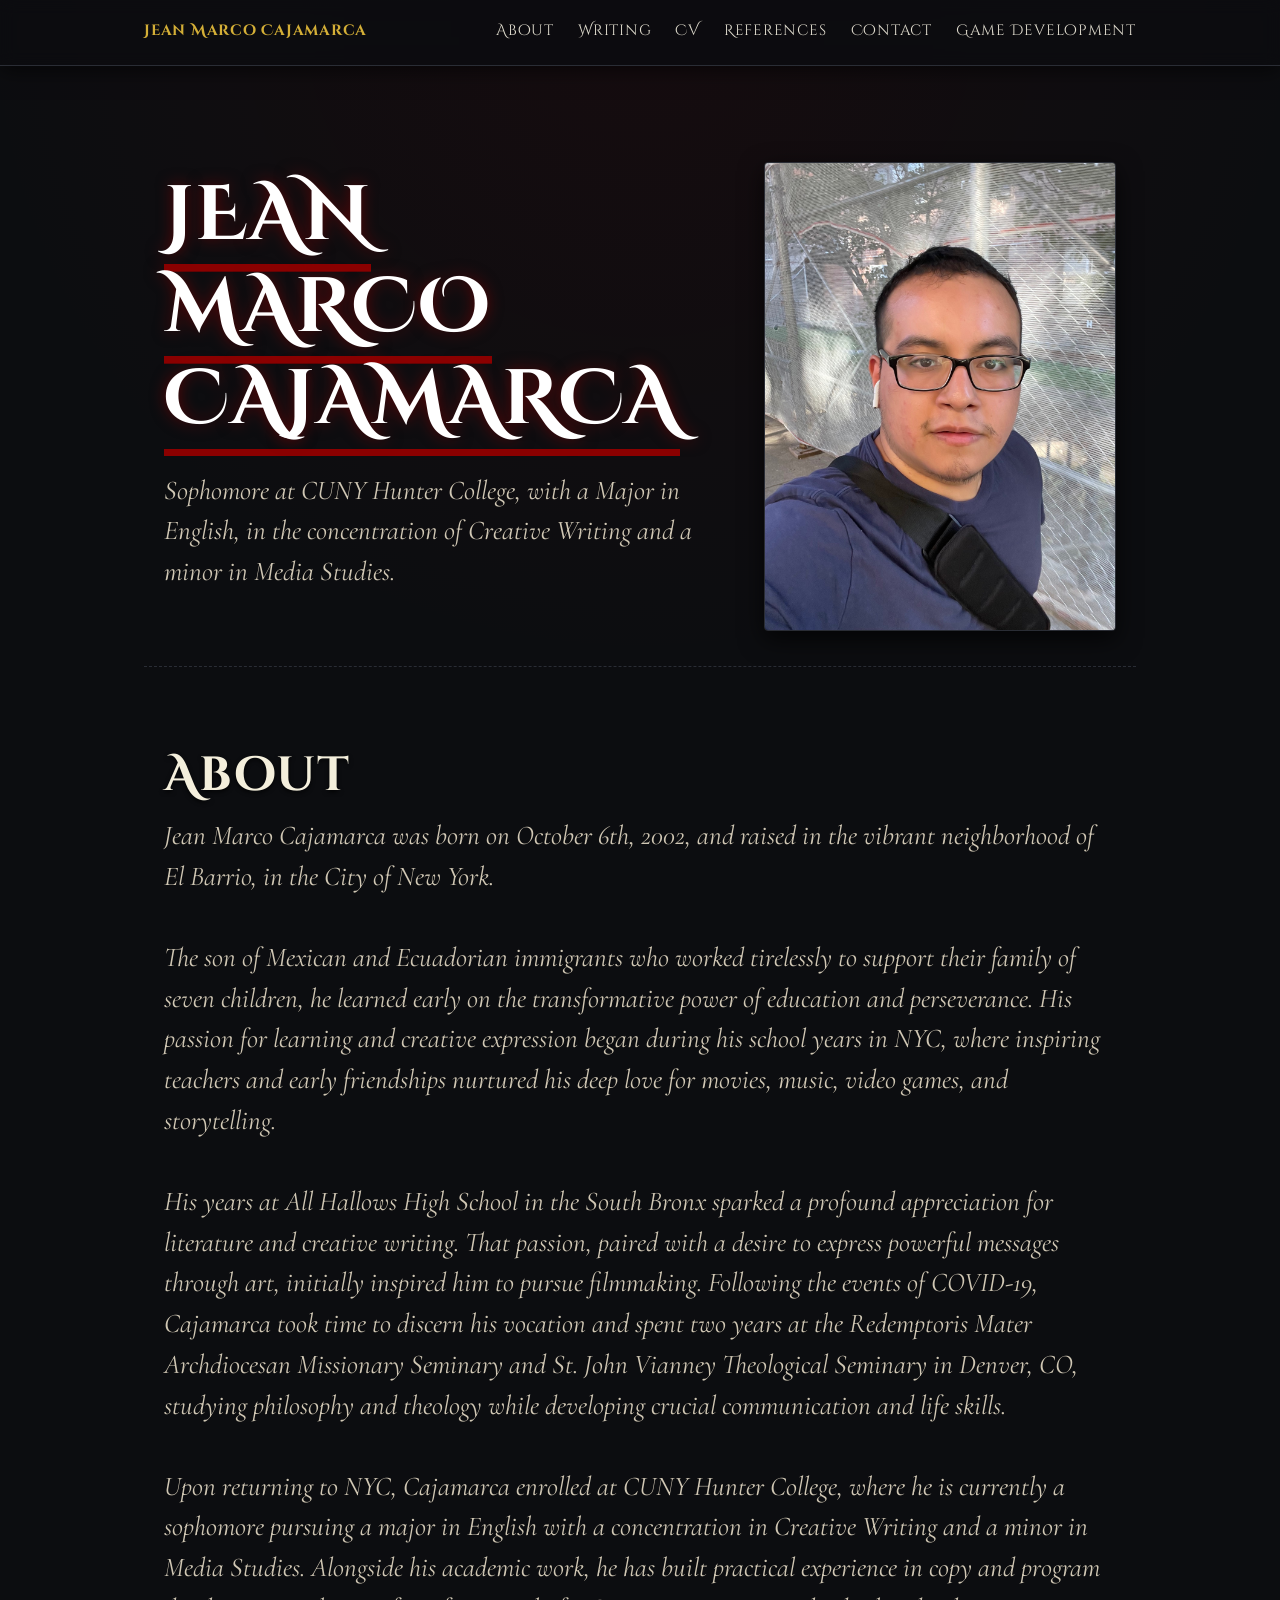
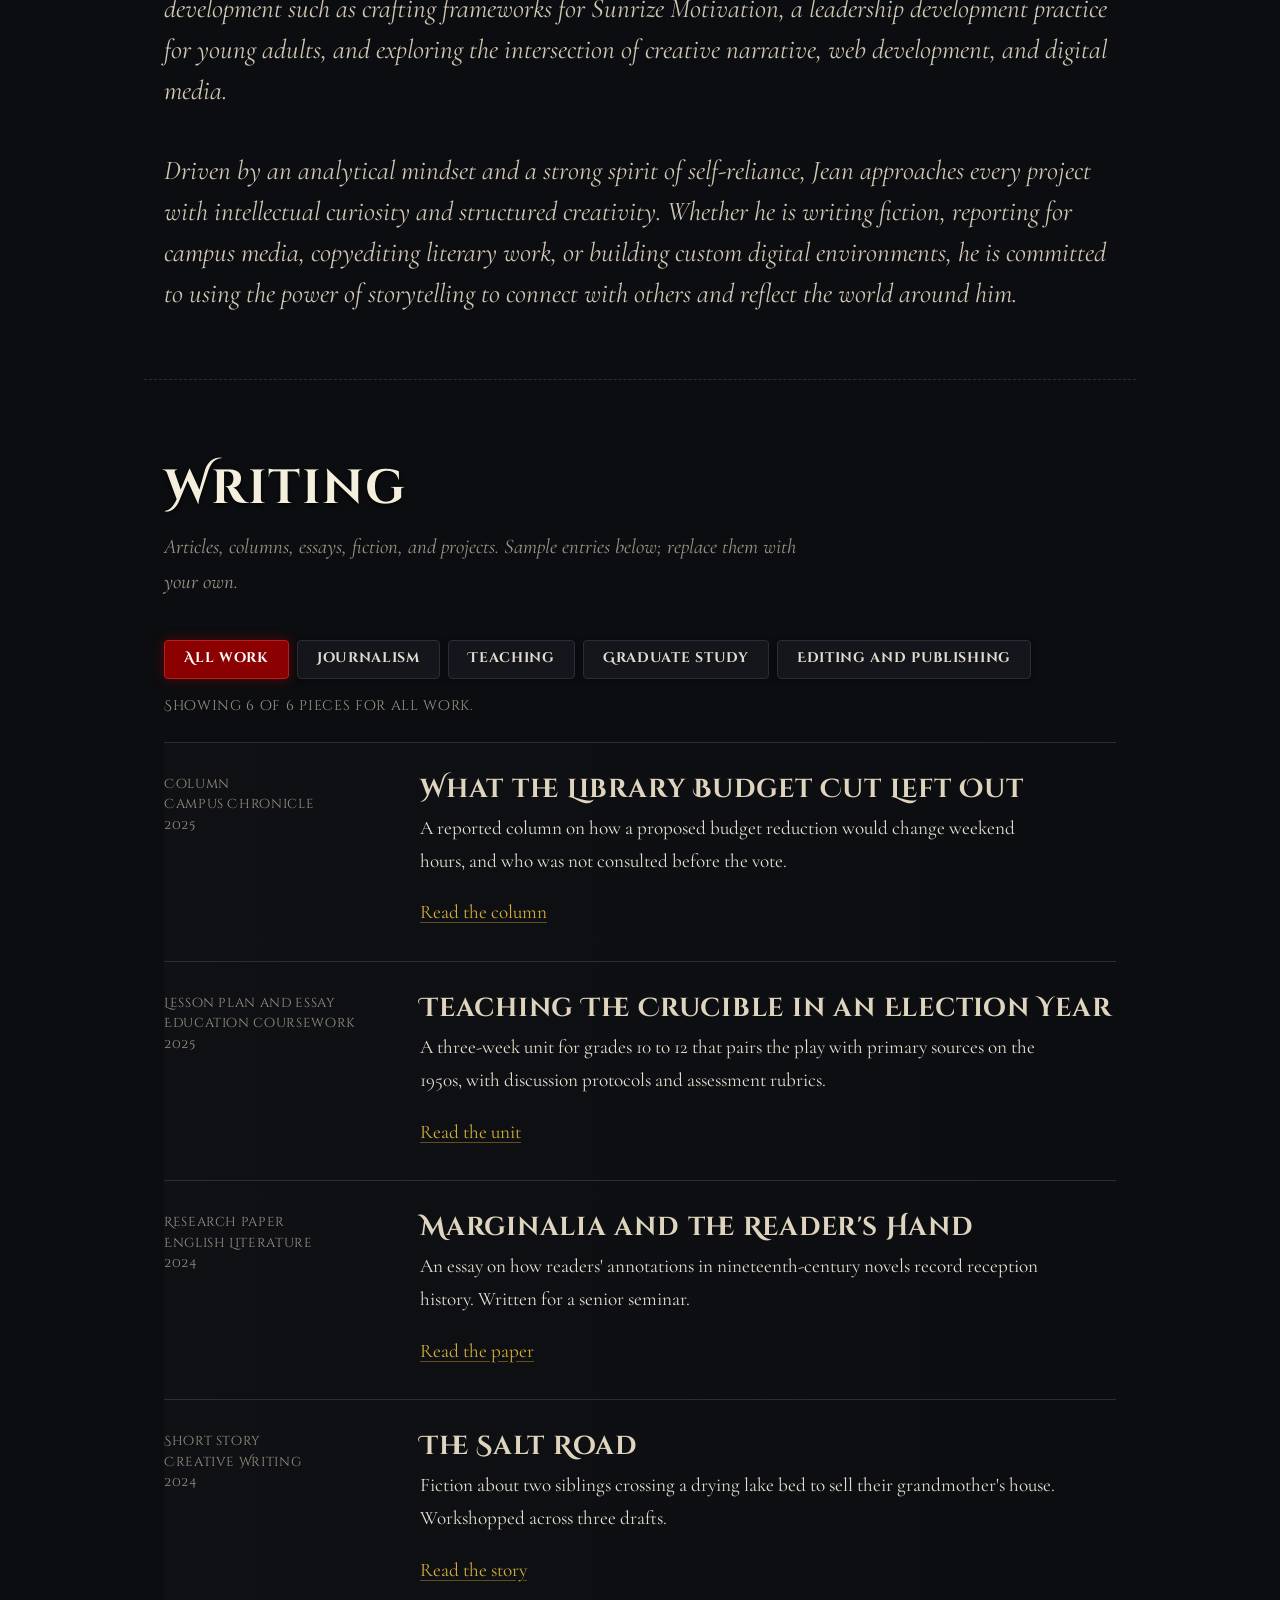
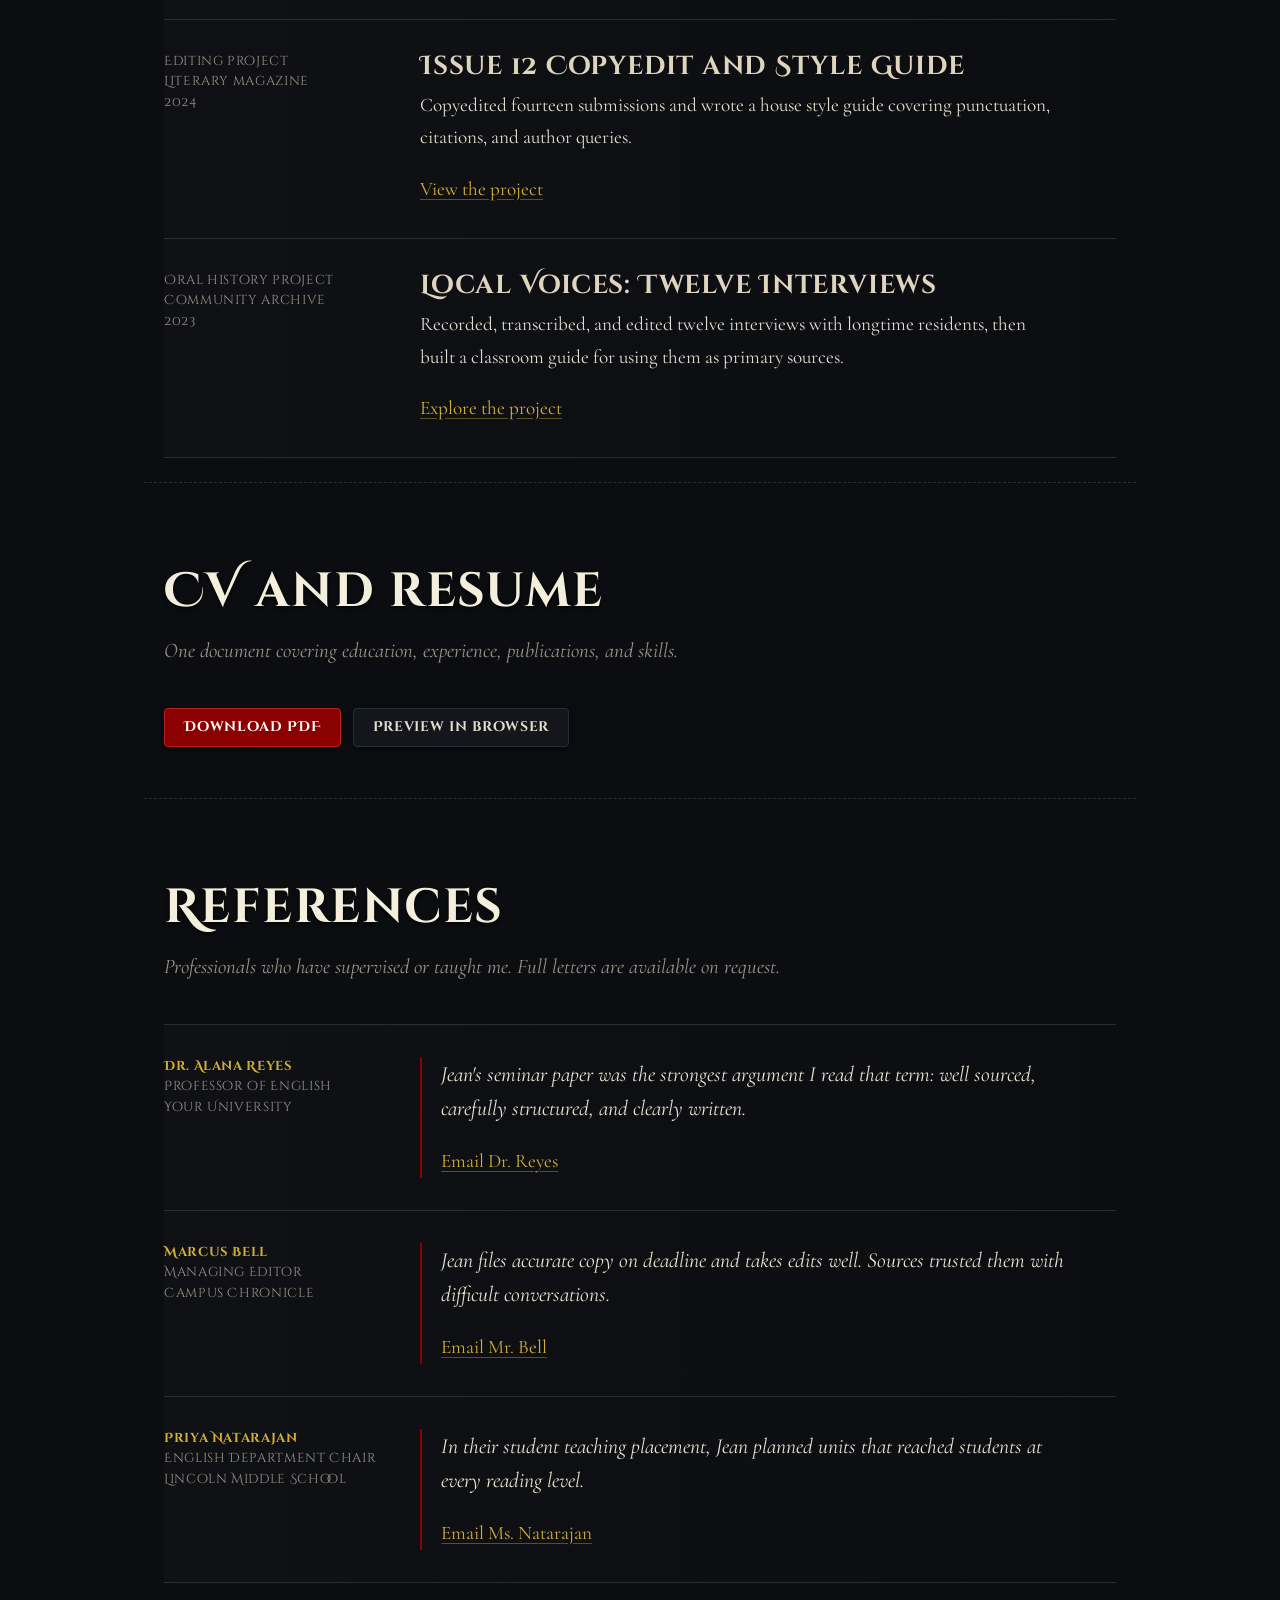
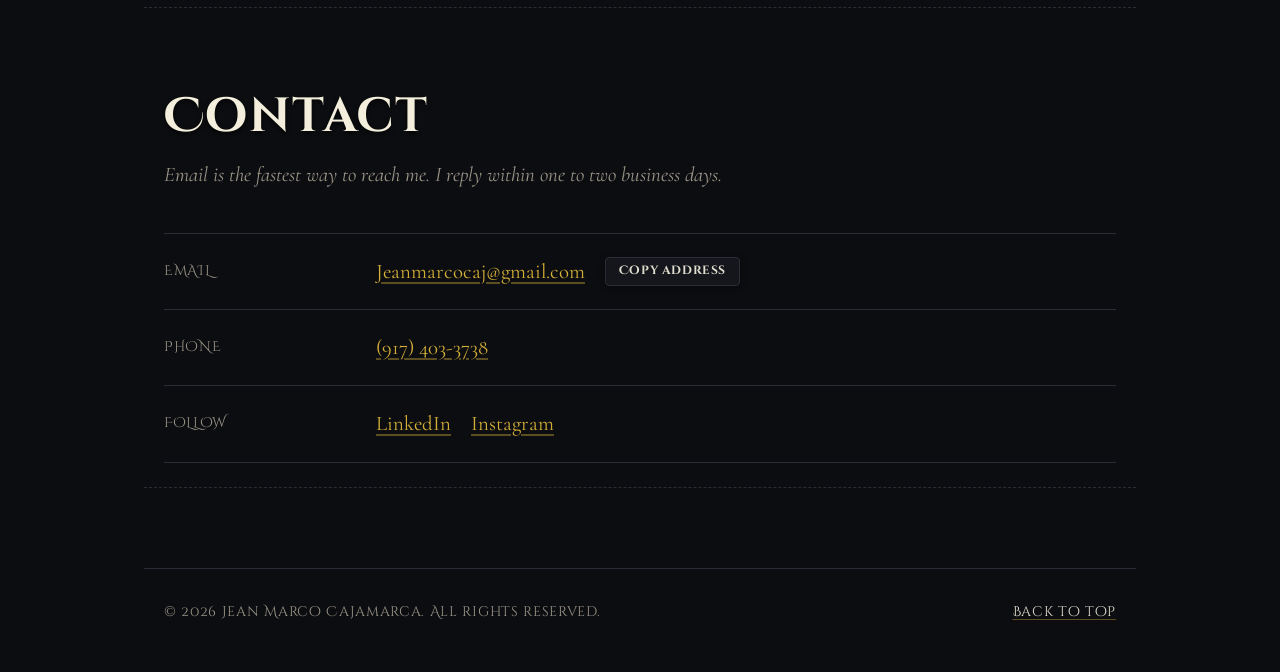
<file: index.html>
<!-- Generated with Claude, edited with Gemini or by myself with a few tweaks.
 10/28/2026
to be or not to be...that is the question
-->
<!DOCTYPE html>
<html lang="en">
<head>
  <meta charset="utf-8">
  <meta name="viewport" content="width=device-width, initial-scale=1">
  <title>Jean Marco Cajamarca</title>
  <meta name="description" content="Portfolio of Jean Marco Cajamarca: English Literature and Composition, Creative Writing. Writing samples, CV, references, and contact details.">
  <link rel="preconnect" href="https://fonts.googleapis.com">
  <link rel="preconnect" href="https://fonts.gstatic.com" crossorigin>
  <link href="https://fonts.googleapis.com/css2?family=Cinzel+Decorative:wght@700&family=Cormorant+Garamond:ital,wght@0,400;0,600;1,400&family=Cinzel:wght@500;700&display=swap" rel="stylesheet">
  <link rel="stylesheet" href="styles.css">
</head>
<body>
  <a class="skip" href="#main">Skip to content</a>

  <header class="site-header">
    <a class="brand" href="#top">Jean Marco Cajamarca</a>
    <nav aria-label="Main">
      <a href="#about">About</a>
      <a href="#writing">Writing</a>
      <a href="#cv">CV</a>
      <a href="#references">References</a>
      <a href="#contact">Contact</a>
      <a href="#gamedev">Game Development</a>
    </nav>
  </header>

  <main id="main">
    <section class="hero" id="top">
      <div class="hero-grid">
        <div class="hero-text">
          <h1><span class="pencil">Jean Marco Cajamarca</span></h1>
          <p class="lead">Sophomore at CUNY Hunter College, with a Major in English, in the concentration of Creative Writing and a minor in Media Studies.</p>
        </div>
        <div class="hero-image-wrapper">
          <img src="assets/selfie.jpeg" alt="Jean Marco Cajamarca selfie" class="hero-image">
        </div>
      </div>
    </section>

    <section id="about" aria-labelledby="about-h">
      <h2 id="about-h">About</h2>
        <p class="lead">Jean Marco Cajamarca was born on October 6th, 2002, and raised in the vibrant neighborhood of El Barrio, in the City of New York.</p>
        <p class="lead">The son of Mexican and Ecuadorian immigrants who worked tirelessly to support their family of seven children, he learned early on the transformative power of education and perseverance. His passion for learning and creative expression began during his school years in NYC, where inspiring teachers and early friendships nurtured his deep love for movies, music, video games, and storytelling.</p>
        <p class="lead">His years at All Hallows High School in the South Bronx sparked a profound appreciation for literature and creative writing. That passion, paired with a desire to express powerful messages through art, initially inspired him to pursue filmmaking. Following the events of COVID-19, Cajamarca took time to discern his vocation and spent two years at the Redemptoris Mater Archdiocesan Missionary Seminary and St. John Vianney Theological Seminary in Denver, CO, studying philosophy and theology while developing crucial communication and life skills.</p>
        <p class="lead">Upon returning to NYC, Cajamarca enrolled at CUNY Hunter College, where he is currently a sophomore pursuing a major in English with a concentration in Creative Writing and a minor in Media Studies. Alongside his academic work, he has built practical experience in copy and program development such as crafting frameworks for Sunrize Motivation, a leadership development practice for young adults, and exploring the intersection of creative narrative, web development, and digital media.</p>
        <p class="lead">Driven by an analytical mindset and a strong spirit of self-reliance, Jean approaches every project with intellectual curiosity and structured creativity. Whether he is writing fiction, reporting for campus media, copyediting literary work, or building custom digital environments, he is committed to using the power of storytelling to connect with others and reflect the world around him.</p>
    </section>

    <section id="writing" aria-labelledby="writing-h">
      <h2 id="writing-h">Writing</h2>
      <p class="section-intro">Articles, columns, essays, fiction, and projects. Sample entries below; replace them with your own.</p>

      <div class="filters" role="group" aria-label="Filter writing by interest">
        <button type="button" data-filter="all" aria-pressed="true">All work</button>
        <button type="button" data-filter="journalism" aria-pressed="false">Journalism</button>
        <button type="button" data-filter="teaching" aria-pressed="false">Teaching</button>
        <button type="button" data-filter="graduate" aria-pressed="false">Graduate study</button>
        <button type="button" data-filter="editing" aria-pressed="false">Editing and publishing</button>
      </div>
      <p class="count" id="count" role="status" aria-live="polite"></p>

      <ul class="entries" id="entries">
        <li class="entry" data-tags="journalism">
          <p class="meta">Column<br>Campus Chronicle<br>2025</p>
          <div>
            <h3>What the Library Budget Cut Left Out</h3>
            <p>A reported column on how a proposed budget reduction would change weekend hours, and who was not consulted before the vote.</p>
            <a href="writing/library-budget.html">Read the column</a>
          </div>
        </li>
        <li class="entry" data-tags="teaching graduate">
          <p class="meta">Lesson plan and essay<br>Education coursework<br>2025</p>
          <div>
            <h3>Teaching The Crucible in an Election Year</h3>
            <p>A three-week unit for grades 10 to 12 that pairs the play with primary sources on the 1950s, with discussion protocols and assessment rubrics.</p>
            <a href="writing/teaching-the-crucible.html">Read the unit</a>
          </div>
        </li>
        <li class="entry" data-tags="graduate">
          <p class="meta">Research paper<br>English Literature<br>2024</p>
          <div>
            <h3>Marginalia and the Reader's Hand</h3>
            <p>An essay on how readers' annotations in nineteenth-century novels record reception history. Written for a senior seminar.</p>
            <a href="writing/marginalia.html">Read the paper</a>
          </div>
        </li>
        <li class="entry" data-tags="editing graduate">
          <p class="meta">Short story<br>Creative Writing<br>2024</p>
          <div>
            <h3>The Salt Road</h3>
            <p>Fiction about two siblings crossing a drying lake bed to sell their grandmother's house. Workshopped across three drafts.</p>
            <a href="writing/the-salt-road.html">Read the story</a>
          </div>
        </li>
        <li class="entry" data-tags="editing">
          <p class="meta">Editing project<br>Literary magazine<br>2024</p>
          <div>
            <h3>Issue 12 Copyedit and Style Guide</h3>
            <p>Copyedited fourteen submissions and wrote a house style guide covering punctuation, citations, and author queries.</p>
            <a href="writing/issue-12-copyedit.html">View the project</a>
          </div>
        </li>
        <li class="entry" data-tags="journalism teaching graduate">
          <p class="meta">Oral history project<br>Community archive<br>2023</p>
          <div>
            <h3>Local Voices: Twelve Interviews</h3>
            <p>Recorded, transcribed, and edited twelve interviews with longtime residents, then built a classroom guide for using them as primary sources.</p>
            <a href="writing/local-voices.html">Explore the project</a>
          </div>
        </li>
      </ul>
    </section>

    <section id="cv" aria-labelledby="cv-h">
      <h2 id="cv-h">CV and resume</h2>
      <p class="section-intro">One document covering education, experience, publications, and skills.</p>
      <p>
        <a class="btn primary" href="files/Jean-Marco-CV.pdf" download>Download PDF</a>
        <button type="button" class="btn" id="cv-toggle" aria-expanded="false" aria-controls="cv-preview">Preview in browser</button>
      </p>
      <div id="cv-preview" class="cv-preview" hidden>
        <iframe title="Jean Marco CV preview" src="" data-src="files/Jean-Marco-CV.pdf"></iframe>
        <p class="note">If the preview does not load, <a href="files/Jean-Marco-CV.pdf">open the PDF directly</a>.</p>
      </div>
    </section>

    <section id="references" aria-labelledby="ref-h">
      <h2 id="ref-h">References</h2>
      <p class="section-intro">Professionals who have supervised or taught me. Full letters are available on request.</p>
      <ul class="entries">
        <li class="entry">
          <div class="meta">
            <strong>Dr. Alana Reyes</strong><br>Professor of English<br>Your University
          </div>
          <blockquote>
            <p>Jean's seminar paper was the strongest argument I read that term: well sourced, carefully structured, and clearly written.</p>
            <a href="mailto:reference1@example.edu">Email Dr. Reyes</a>
          </blockquote>
        </li>
        <li class="entry">
          <div class="meta">
            <strong>Marcus Bell</strong><br>Managing Editor<br>Campus Chronicle
          </div>
          <blockquote>
            <p>Jean files accurate copy on deadline and takes edits well. Sources trusted them with difficult conversations.</p>
            <a href="mailto:reference2@example.com">Email Mr. Bell</a>
          </blockquote>
        </li>
        <li class="entry">
          <div class="meta">
            <strong>Priya Natarajan</strong><br>English Department Chair<br>Lincoln Middle School
          </div>
          <blockquote>
            <p>In their student teaching placement, Jean planned units that reached students at every reading level.</p>
            <a href="mailto:reference3@example.org">Email Ms. Natarajan</a>
          </blockquote>
        </li>
      </ul>
    </section>

    <section id="contact" aria-labelledby="contact-h">
      <h2 id="contact-h">Contact</h2>
      <p class="section-intro">Email is the fastest way to reach me. I reply within one to two business days.</p>
      <ul class="contact-list">
        <li>
          <span class="label">Email</span>
          <a href="mailto:Jeanmarcocaj@gmail.com" id="email-link">Jeanmarcocaj@gmail.com</a>
          <button type="button" class="btn small" id="copy-email">Copy address</button>
          <span class="copied" id="copy-status" role="status" aria-live="polite"></span>
        </li>
        <li>
          <span class="label">Phone</span>
          <a href="tel:+19174033738">(917) 403-3738</a>
        </li>
        <li>
          <span class="label">Follow</span>
          <a href="https://www.linkedin.com/in/jean-marco-cajamarca-045386259" rel="noopener" target="_blank">LinkedIn</a>
          <a href="https://www.instagram.com/your-handle" rel="noopener" target="_blank">Instagram</a>
        </li>
      </ul>
    </section>
  </main>

  <footer class="site-footer">
    <p>&copy; <span id="year">2026</span> Jean Marco Cajamarca. All rights reserved.</p>
    <p><a href="#top">Back to top</a></p>
  </footer>

  <script src="script.js"></script>
 
</body>
</html>
</file>
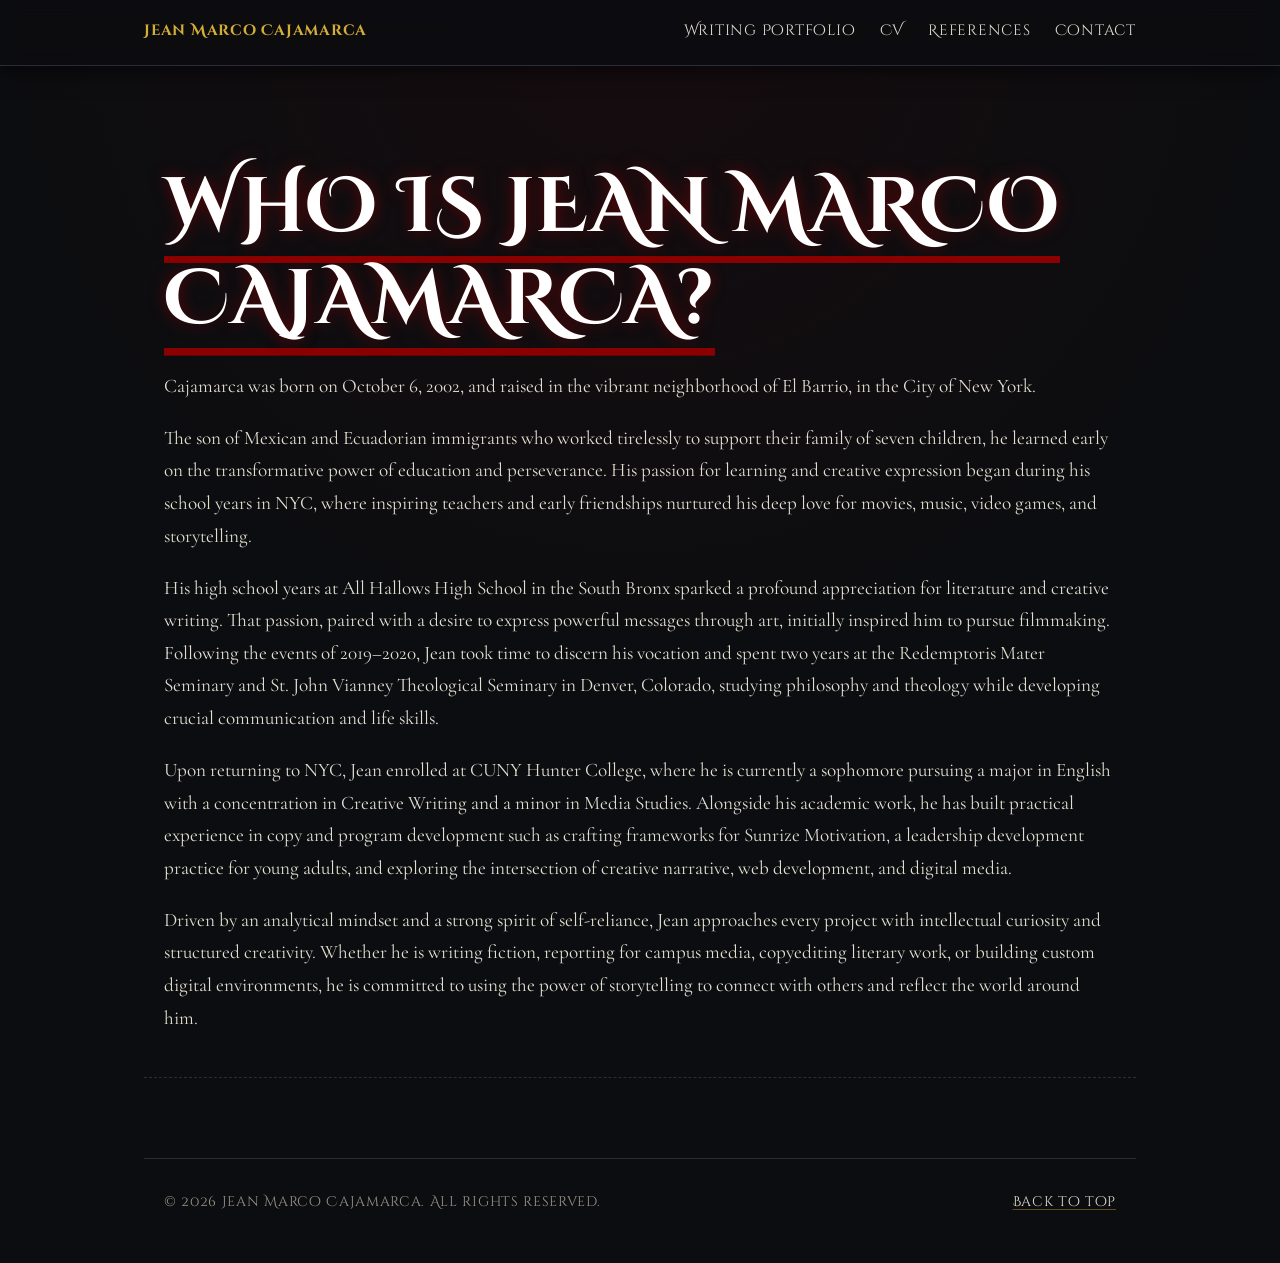
<file: about.html>
<!-- Generated with Claude, edited with Gemini or by myself with a few tweaks.
 10/30/2026
the wrath of Achilles is your song, mortal one (or immortal? no freakin' clue whatsoever)
-->
<!DOCTYPE html>
<html lang="en">
<head>
  <meta charset="utf-8">
  <meta name="viewport" content="width=device-width, initial-scale=1">
  <title>Jean Marco Cajamarca</title>
  <meta name="description" content="Portfolio of Jean Marco Cajamarca: English Literature and Composition, Creative Writing. Writing samples, CV, references, and contact details.">
  <link rel="preconnect" href="https://fonts.googleapis.com">
  <link rel="preconnect" href="https://fonts.gstatic.com" crossorigin>
  <link href="https://fonts.googleapis.com/css2?family=Cinzel+Decorative:wght@700&family=Cormorant+Garamond:ital,wght@0,400;0,600;1,400&family=Cinzel:wght@500;700&display=swap" rel="stylesheet">
  <link rel="stylesheet" href="styles.css">
</head>
<body>
  <a class="skip" href="#main">Skip to content</a>

  <header class="site-header">
    <a class="brand" href="#top">Jean Marco Cajamarca</a>
    <nav aria-label="Main">
      <a href="#writing">Writing Portfolio</a>
      <a href="#cv">CV</a>
      <a href="#references">References</a>
      <a href="#contact">Contact</a>
    </nav>
  </header>

  <main id="main">
    <section class="hero" id="top">
      <h1><span class="pencil">Who is Jean Marco Cajamarca?</span></h1>
      <p>Cajamarca was born on October 6, 2002, and raised in the vibrant neighborhood of El Barrio, in the City of New York.</p>
      <p>The son of Mexican and Ecuadorian immigrants who worked tirelessly to support their family of seven children, he learned early on the transformative power of education and perseverance. His passion for learning and creative expression began during his school years in NYC, where inspiring teachers and early friendships nurtured his deep love for movies, music, video games, and storytelling.</p>
      <p>His high school years at All Hallows High School in the South Bronx sparked a profound appreciation for literature and creative writing. That passion, paired with a desire to express powerful messages through art, initially inspired him to pursue filmmaking. Following the events of 2019–2020, Jean took time to discern his vocation and spent two years at the Redemptoris Mater Seminary and St. John Vianney Theological Seminary in Denver, Colorado, studying philosophy and theology while developing crucial communication and life skills.</p>
      <p>Upon returning to NYC, Jean enrolled at CUNY Hunter College, where he is currently a sophomore pursuing a major in English with a concentration in Creative Writing and a minor in Media Studies. Alongside his academic work, he has built practical experience in copy and program development such as crafting frameworks for Sunrize Motivation, a leadership development practice for young adults, and exploring the intersection of creative narrative, web development, and digital media.</p>
      <p>Driven by an analytical mindset and a strong spirit of self-reliance, Jean approaches every project with intellectual curiosity and structured creativity. Whether he is writing fiction, reporting for campus media, copyediting literary work, or building custom digital environments, he is committed to using the power of storytelling to connect with others and reflect the world around him.</p>
    </section>

  <footer class="site-footer">
    <p>&copy; <span id="year">2026</span> Jean Marco Cajamarca. All rights reserved.</p>
    <p><a href="#top">Back to top</a></p>
  </footer>

  <script src="script.js"></script>
 
</body>
</html>
</file>
<file: styles.css>
/* Gothic, Vampiric, Dark Academia & Dark Fantasy Design Tokens */
:root {
  --paper: #0c0d10;          /* Deep obsidian / midnight stone */
  --surface: #14161b;        /* Slightly elevated dark stone */
  --ink: #e2ded0;            /* Aged parchment / bone white text */
  --muted: #9b9588;          /* Muted ash grey */
  --crimson: #8b0000;       /* Blood wine / vampiric crimson */
  --crimson-glow: #b22222;   /* Brighter accent crimson */
  --pencil-soft: rgba(139, 0, 0, 0.2); /* Soft crimson hover tint */
  --rule: #2a2d35;           /* Dark iron borders */
  --gothic: "Cinzel Decorative", "Cinzel", Georgia, serif;
  --serif: "Cormorant Garamond", Georgia, "Times New Roman", serif;
  --sans: "Cinzel", Georgia, serif;
  --measure: 40rem;
  --wrap: 62rem;
}

*, *::before, *::after { box-sizing: border-box; }
html { scroll-behavior: smooth; scroll-padding-top: 4.5rem; }
body {
  margin: 0;
  background: var(--paper);
  color: var(--ink);
  font-family: var(--serif);
  font-size: 1.2rem;
  line-height: 1.7;
  text-align: left;
  background-image: 
    radial-gradient(circle at 50% 0%, rgba(139, 0, 0, 0.08) 0%, transparent 60%);
  background-attachment: fixed;
}

a { color: #d4af37; text-decoration: underline; text-underline-offset: 0.2em; text-decoration-color: rgba(212, 175, 55, 0.4); }
a:hover { color: var(--crimson-glow); background: var(--pencil-soft); text-decoration-color: var(--crimson-glow); }
:focus-visible { outline: 3px solid var(--crimson-glow); outline-offset: 3px; border-radius: 2px; }

.skip {
  position: absolute; left: 1rem; top: -4rem;
  background: var(--crimson); color: #fff; padding: 0.6rem 1rem; z-index: 20;
}
.skip:focus { top: 1rem; }

/* Header */
.site-header {
  position: sticky; top: 0; z-index: 10;
  display: flex; justify-content: space-between; align-items: baseline; gap: 1rem; flex-wrap: wrap;
  padding: 1rem max(1.25rem, calc((100% - var(--wrap)) / 2));
  background: rgba(12, 13, 16, 0.92);
  backdrop-filter: blur(8px);
  border-bottom: 1px solid var(--rule);
  font-family: var(--gothic);
  font-size: 0.95rem;
  box-shadow: 0 4px 20px rgba(0, 0, 0, 0.6);
}
.brand { color: #d4af37; font-weight: 700; text-decoration: none; letter-spacing: 0.05em; }
.site-header nav { display: flex; gap: 1.5rem; flex-wrap: wrap; }
.site-header nav a { color: var(--ink); text-decoration: none; padding: 0.15rem 0; border-bottom: 2px solid transparent; letter-spacing: 0.05em; }
.site-header nav a:hover { background: none; border-bottom-color: var(--crimson); color: var(--crimson-glow); }

/* Layout */
main > section, .site-footer {
  max-width: var(--wrap);
  margin-inline: auto;
  padding-inline: 1.25rem;
}
main > section { padding-block: 5rem 1.5rem; border-bottom: 1px dashed var(--rule); }

h1, h2, h3 { font-family: var(--gothic); font-weight: 700; line-height: 1.2; margin: 0; letter-spacing: 0.03em; color: #f4efdc; }
h2 { font-size: clamp(2.2rem, 4vw, 3rem); margin-bottom: 0.75rem; text-shadow: 0 2px 4px rgba(0,0,0,0.8); }
h3 { font-size: 1.6rem; margin-bottom: 0.4rem; color: #dfd5be; }
p { margin: 0 0 1.2rem; }
.section-intro { color: var(--muted); max-width: var(--measure); margin-bottom: 2.5rem; font-style: italic; font-size: 1.3rem; }

/* Hero */
.hero { padding-top: 6rem; text-align: left; }
.hero-grid {
  display: grid;
  grid-template-columns: 1fr 22rem;
  gap: 3rem;
  align-items: center;
}
.hero h1 { font-size: clamp(2.5rem, 6vw, 5.5rem); letter-spacing: 0.02em; margin-bottom: 1.5rem; text-transform: uppercase; }
.pencil {
  background: linear-gradient(var(--crimson), var(--crimson)) no-repeat 0 100% / 100% 0.1em;
  padding-bottom: 0.05em;
  color: #fff;
  text-shadow: 0 0 15px rgba(139, 0, 0, 0.6);
}
.lead { font-size: clamp(1.3rem, 2.2vw, 1.7rem); line-height: 1.5; margin-bottom: 2.5rem; color: #d0c7b4; font-style: italic; }

.hero-image-wrapper {
  width: 100%;
}
.hero-image {
  width: 100%;
  height: auto;
  aspect-ratio: 3 / 4;
  object-fit: cover;
  border-radius: 4px;
  border: 1px solid var(--rule);
  box-shadow: 0 8px 24px rgba(0, 0, 0, 0.7);
}

.paths { max-width: 44rem; margin-bottom: 2rem; }
.paths p { font-family: var(--gothic); font-size: 0.95rem; color: var(--muted); margin-bottom: 0.75rem; }
.paths button { margin: 0 0.5rem 0.5rem 0; }

/* Buttons & Filters */
button { font: inherit; }
.paths button, .filters button, .btn {
  font-family: var(--gothic);
  font-size: 0.85rem;
  letter-spacing: 0.05em;
  font-weight: 700;
  color: var(--ink);
  background: var(--surface);
  border: 1px solid var(--rule);
  border-radius: 4px;
  padding: 0.6rem 1.2rem;
  text-decoration: none;
  display: inline-block;
  cursor: pointer;
  line-height: 1.3;
  box-shadow: 0 2px 6px rgba(0,0,0,0.4);
  transition: all 0.2s ease;
}
.paths button:hover, .filters button:hover, .btn:hover { background: var(--crimson); border-color: var(--crimson-glow); color: #fff; }
button[aria-pressed="true"] { background: var(--crimson); color: #fff; border-color: var(--crimson-glow); box-shadow: 0 0 12px rgba(139,0,0,0.6); }
button[aria-pressed="true"]:hover { background: #600000; }
.btn.primary { background: var(--crimson); border-color: var(--crimson-glow); color: #fff; }
.btn.primary:hover { background: #600000; border-color: #ff4d4d; }
.btn.small { padding: 0.35rem 0.8rem; font-size: 0.75rem; }
.hero-actions .btn, #cv p .btn, #about p .btn { margin-right: 0.5rem; margin-bottom: 0.5rem; }

/* Writing and references share one structure: a margin column and a text column */
.filters { margin-bottom: 1rem; display: flex; flex-wrap: wrap; gap: 0.5rem; }
.filters button { margin: 0; }
.count { font-family: var(--gothic); font-size: 0.85rem; color: var(--muted); margin: 0.5rem 0 1.5rem; min-height: 1.4em; letter-spacing: 0.05em; }

.entries { list-style: none; margin: 0; padding: 0; border-top: 1px solid var(--rule); }
.entry {
  display: grid;
  grid-template-columns: 14rem 1fr;
  gap: 2rem;
  padding: 2rem 0;
  border-bottom: 1px solid var(--rule);
  background: linear-gradient(90deg, rgba(20, 22, 27, 0.4) 0%, transparent 100%);
}
.entry[hidden] { display: none; }
.meta { font-family: var(--gothic); font-size: 0.8rem; letter-spacing: 0.05em; line-height: 1.6; color: var(--muted); margin: 0; }
.meta strong { color: #d4af37; font-weight: 700; }
.entry > div:last-child p, blockquote p { max-width: var(--measure); font-size: 1.2rem; }
blockquote { margin: 0; border-left: 2px solid var(--crimson); padding-left: 1.2rem; }
blockquote p { font-size: 1.35rem; line-height: 1.6; font-style: italic; color: #eae4d2; }

/* CV & About Inline Previews */
.cv-preview, .about-preview { margin-top: 1.5rem; }
.cv-preview iframe, .about-preview iframe { 
  width: 100%; 
  height: 70vh; 
  min-height: 30rem; 
  border: 1px solid var(--rule); 
  background: var(--surface); 
  border-radius: 4px;
}
.note { font-family: var(--gothic); font-size: 0.85rem; color: var(--muted); margin-top: 0.75rem; letter-spacing: 0.03em; }

/* Contact */
.contact-list { list-style: none; margin: 0; padding: 0; border-top: 1px solid var(--rule); }
.contact-list li {
  display: flex; flex-wrap: wrap; align-items: center; gap: 0.5rem 1.25rem;
  padding: 1.25rem 0; border-bottom: 1px solid var(--rule);
  font-size: 1.3rem;
}
.label { font-family: var(--gothic); font-size: 0.85rem; letter-spacing: 0.05em; color: var(--muted); width: 12rem; text-transform: uppercase; }
.copied { font-family: var(--gothic); font-size: 0.85rem; color: #d4af37; }

/* Footer */
.site-footer {
  display: flex; justify-content: space-between; flex-wrap: wrap; gap: 0.5rem;
  margin-top: 5rem; padding-block: 2rem 3rem;
  border-top: 1px solid var(--rule);
  font-family: var(--gothic); font-size: 0.85rem; color: var(--muted); letter-spacing: 0.05em;
}
.site-footer p { margin: 0; }
.site-footer a { color: var(--ink); }
.site-footer a:hover { color: var(--crimson-glow); }

/* Small screens */
@media (max-width: 50rem) {
  body { font-size: 1.1rem; }
  main > section { padding-top: 3.5rem; }
  .hero-grid { grid-template-columns: 1fr; gap: 2rem; }
  .hero-image-wrapper { max-width: 20rem; margin: 0 auto; }
  .entry { grid-template-columns: 1fr; gap: 0.75rem; }
  .label { width: 100%; }
  .site-header { position: static; }
}

@media (prefers-reduced-motion: reduce) {
  html { scroll-behavior: auto; }
}

@print {
  .site-header, .paths, .filters, .skip { display: none; }
  body { background: #fff; color: #000; }
}
</file>
